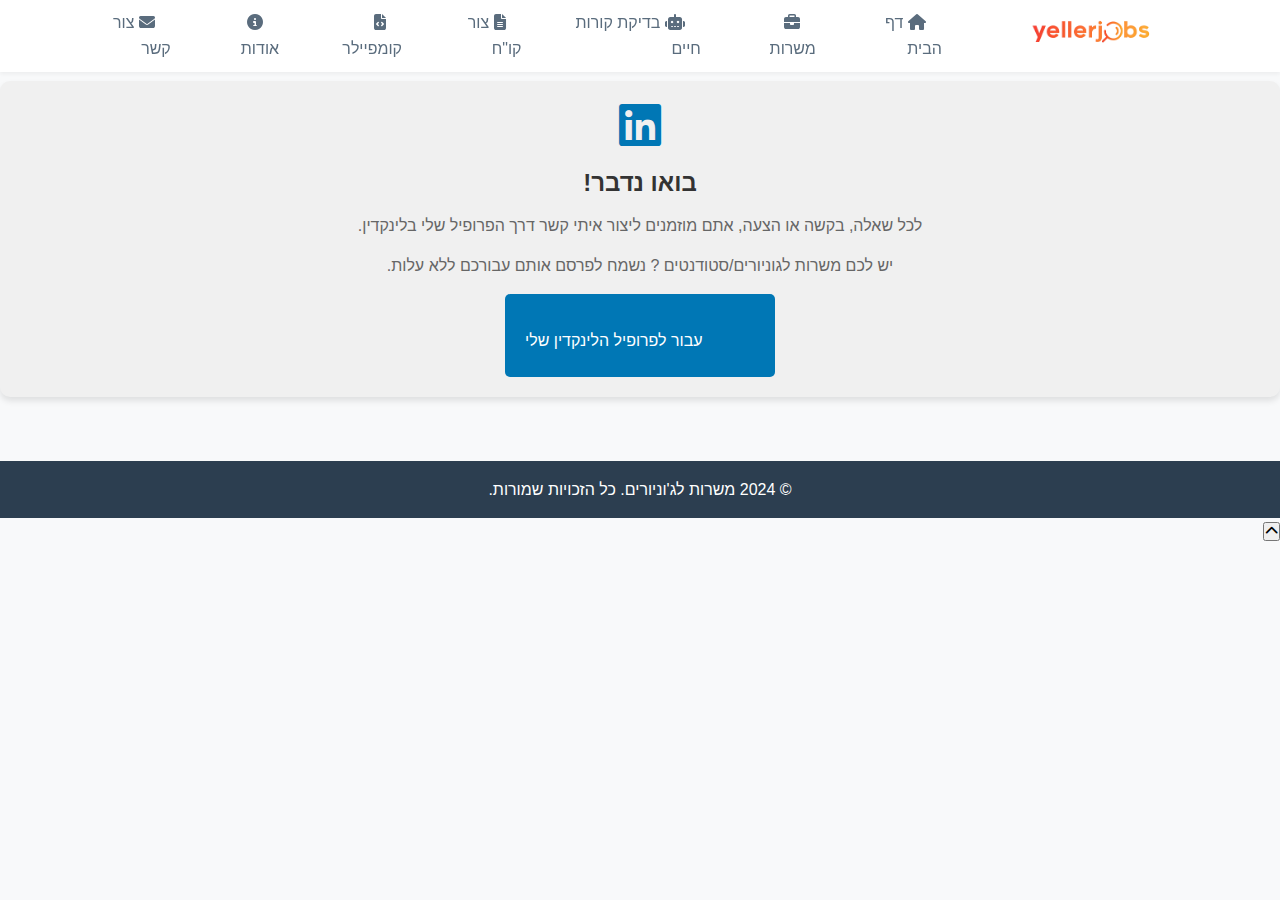
<file: contact.html>
<!DOCTYPE html>
<html lang="he" dir="rtl">
<head>
    <meta charset="UTF-8">
    <meta name="viewport" content="width=device-width, initial-scale=1.0">
    <title>צור קשר - משרות לג'וניורים</title>
    <link rel="stylesheet" href="https://cdnjs.cloudflare.com/ajax/libs/font-awesome/6.1.1/css/all.min.css">
    <link href="https://fonts.googleapis.com/css2?family=Heebo:wght@300;400;700&display=swap" rel="stylesheet">
    <link rel="stylesheet" href="css/styles.css">
    <link rel="stylesheet" href="css/hamburger.css">
    <style>
        .linkedin-contact {
            background-color: #f0f0f0;
            border-radius: 10px;
            padding: 20px;
            margin-top: 30px;
            text-align: center;
            box-shadow: 0 4px 6px rgba(0, 0, 0, 0.1);
        }
        .linkedin-contact i {
            font-size: 48px;
            color: #0077B5;
            margin-bottom: 15px;
        }
        .linkedin-contact h2 {
            color: #333;
            margin-bottom: 10px;
        }
        .linkedin-contact p {
            color: #666;
            margin-bottom: 15px;
        }
        .linkedin-contact a {
            display: inline-block;
            background-color: #0077B5;
            color: white;
            padding: 10px 20px;
            border-radius: 5px;
            text-decoration: none;
            transition: background-color 0.3s ease;
        }
        .linkedin-contact a:hover {
            background-color: #005e93;
        }
    </style>
</head>
<body>
<header>

</header>

<main>
    <section id="contact">
        <h1>צור קשר</h1>
        <div class="linkedin-contact">
            <i class="fab fa-linkedin"></i>
            <h2>בואו נדבר!</h2>
            <p>לכל שאלה, בקשה או הצעה, אתם מוזמנים ליצור איתי קשר דרך הפרופיל שלי בלינקדין.</p>
            <p>יש לכם משרות לגוניורים/סטודנטים ? נשמח לפרסם אותם עבורכם ללא עלות.</p>
            <a href="https://www.linkedin.com/in/yehuda-heller/" target="_blank">
                <i class="fas fa-external-link-alt"></i> עבור לפרופיל הלינקדין שלי
            </a>
        </div>
    </section>
</main>

<footer>
    <p>&copy; 2024 משרות לג'וניורים. כל הזכויות שמורות.</p>
</footer>
<script src="js/hamburger.js"></script>
<script src="js/main.js"></script>
<script src="js/load-nav.js"></script>

<button id="back-to-top" title="חזרה למעלה">
    <i class="fas fa-chevron-up"></i>
</button>

</body>
</html>
</file>
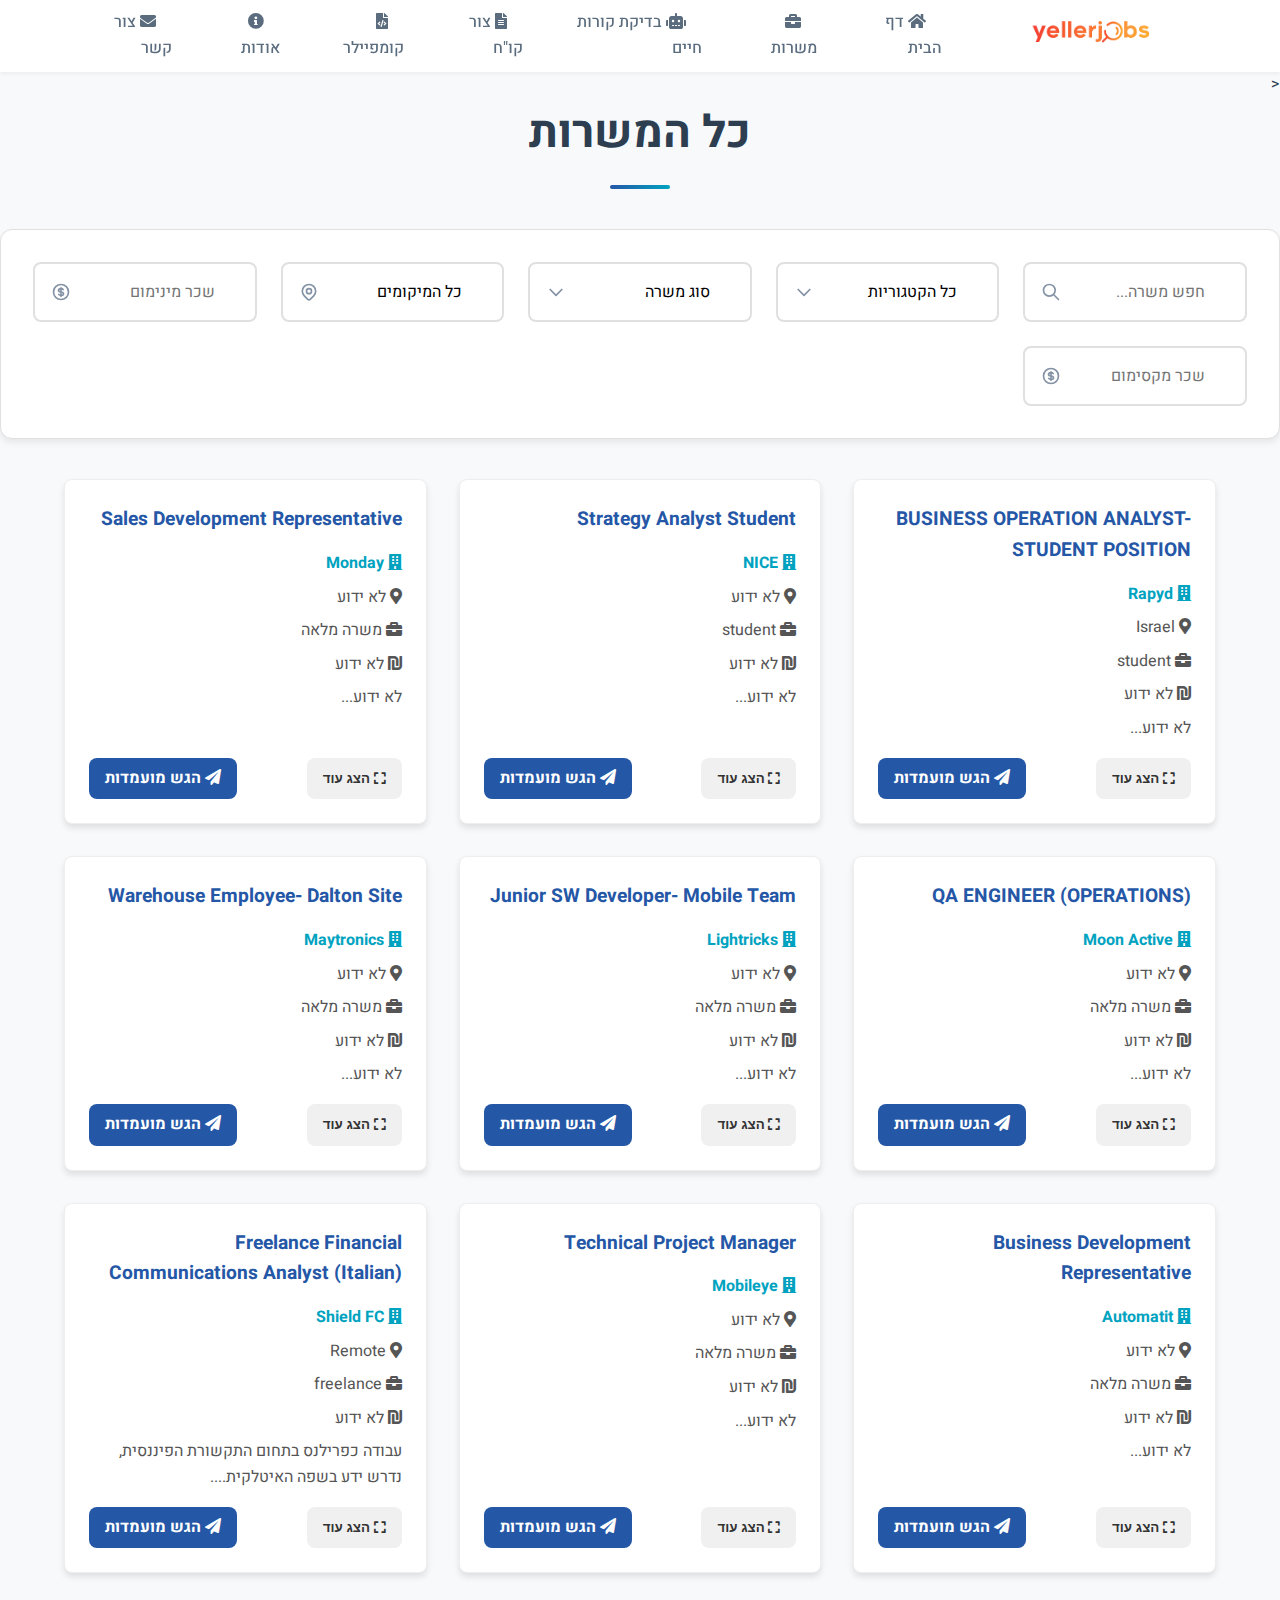
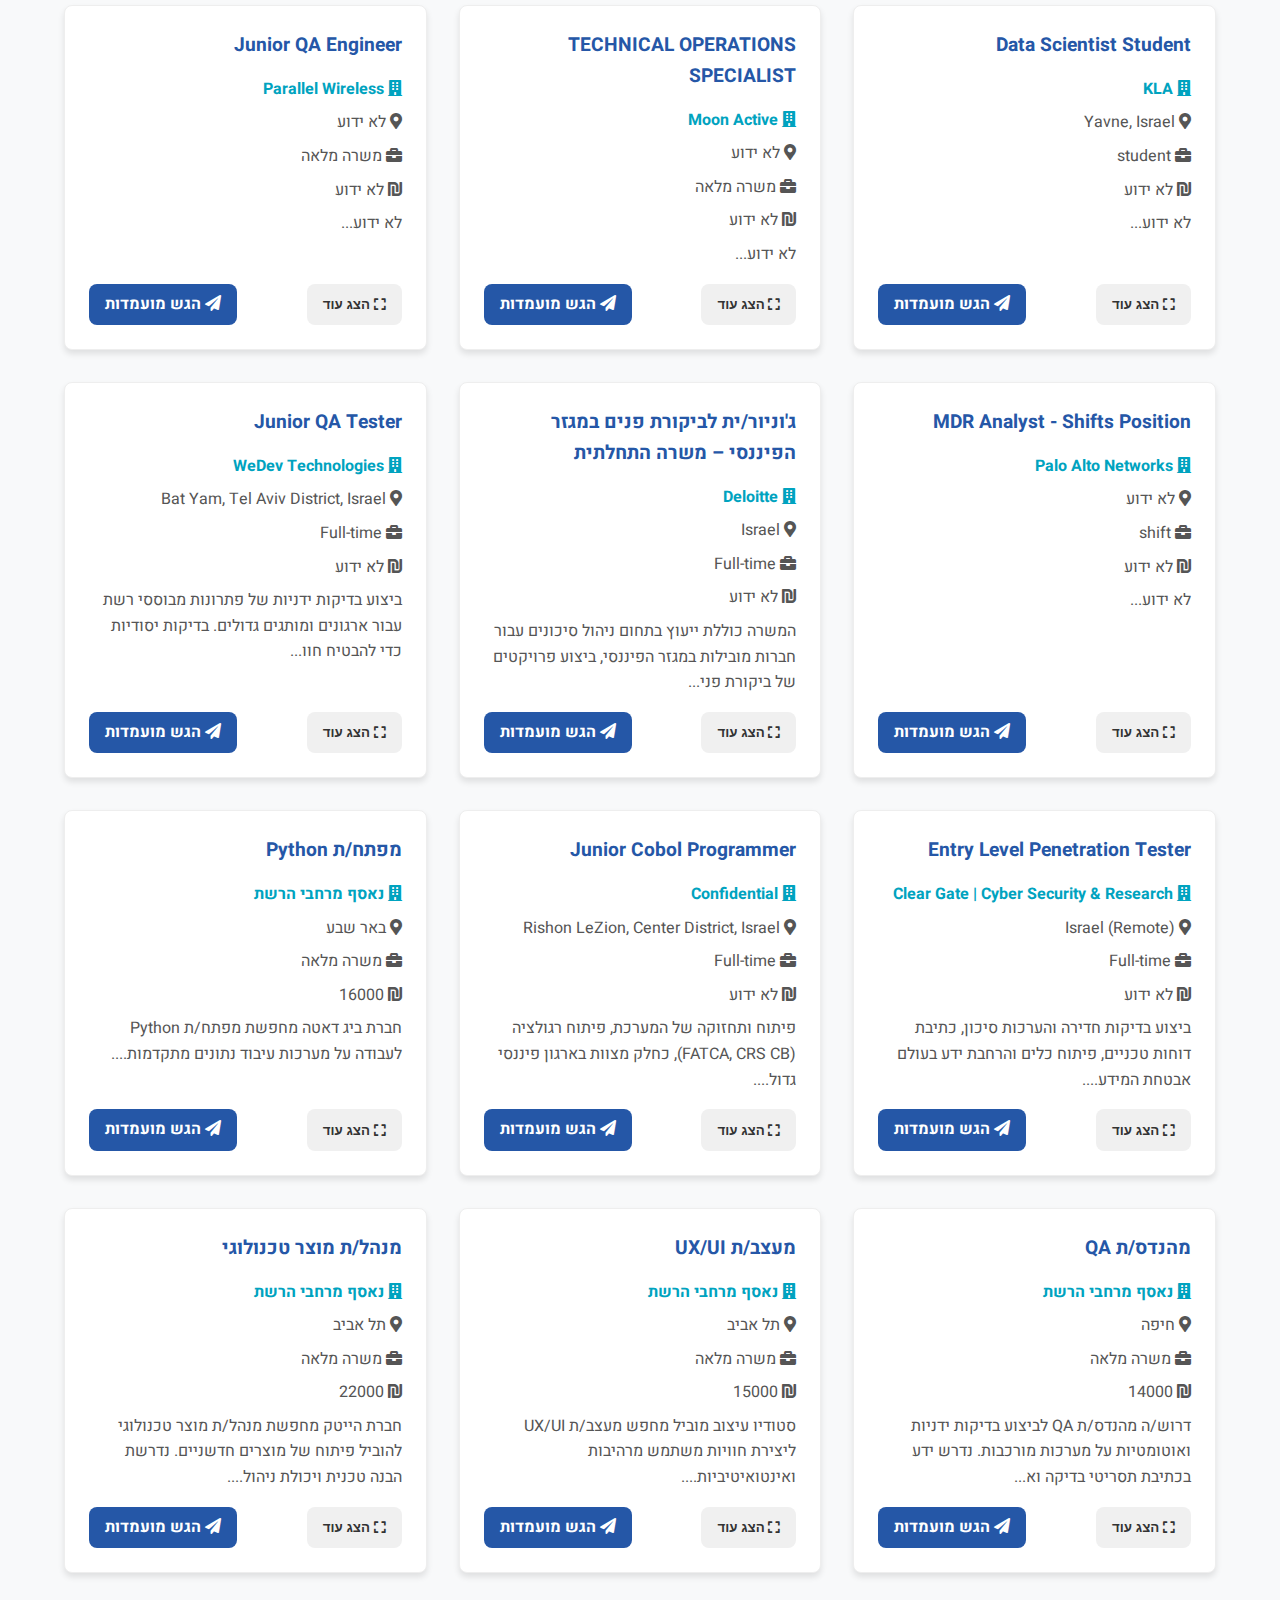
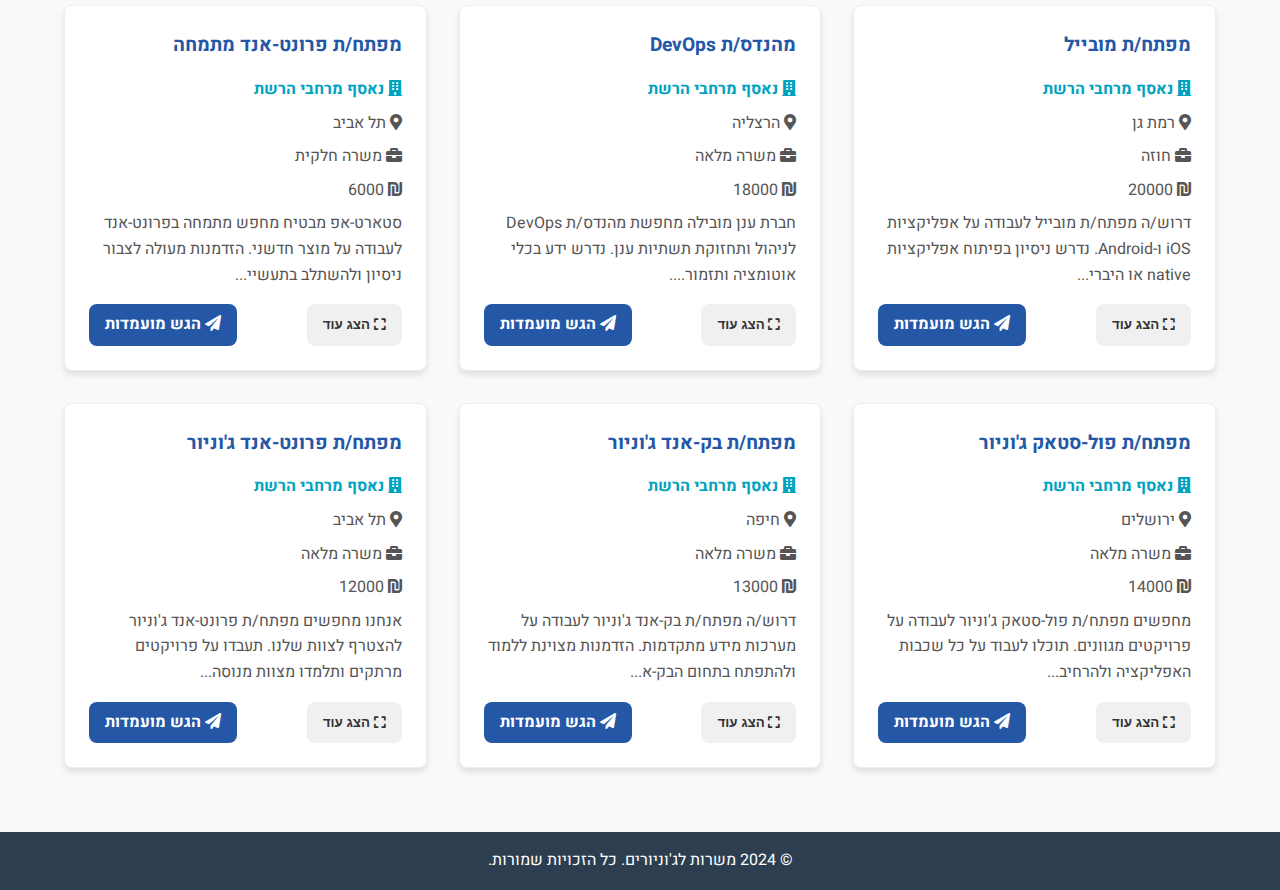
<file: jobs.html>
<!DOCTYPE html>
<html lang="he" dir="rtl">
<head>
    <meta charset="UTF-8">
    <meta name="viewport" content="width=device-width, initial-scale=1.0">
    <title>משרות לג'וניורים - כל המשרות</title>
    <link rel="stylesheet" href="https://cdnjs.cloudflare.com/ajax/libs/font-awesome/6.1.1/css/all.min.css">
    <link href="https://fonts.googleapis.com/css2?family=Heebo:wght@300;400;700&display=swap" rel="stylesheet">
    <link rel="stylesheet" href="css/styles.css">
    <link rel="stylesheet" href="css/hamburger.css">
    <link rel="stylesheet" href="css/jobs.css">
    <link rel="stylesheet" href="css/job-modal.css">
    <     <!-- עמוד העיצוב של החלון של המשרה שנפתח -->
    <link rel="stylesheet" href="https://cdnjs.cloudflare.com/ajax/libs/font-awesome/5.15.3/css/all.min.css">
    <link rel="stylesheet" href="https://cdnjs.cloudflare.com/ajax/libs/font-awesome/5.15.3/css/all.min.css">
<script src="js/hamburger.js" defer></script>

</head>
<body>
<header>

</header>

<main>
    <section id="jobs-page">
        <h1>כל המשרות</h1>
        <div class="job-filters">
            <input type="text" id="search" placeholder="חפש משרה..." list="job-suggestions">
            <datalist id="job-suggestions">
                <!-- יתמלא דינמית ע"י JavaScript -->
            </datalist>
            <select id="category">
                <option value="">כל הקטגוריות</option>
                <option value="frontend">פרונט-אנד</option>
                <option value="backend">בק-אנד</option>
                <option value="fullstack">פול-סטאק</option>
            </select>
            <select id="job-type">
                <option value="">סוג משרה</option>
                <option value="full-time">משרה מלאה</option>
                <option value="part-time">משרה חלקית</option>
                <option value="contract">חוזה</option>
            </select>
            <select id="location">
              <option value="">כל המיקומים</option>
            </select>
            <input type="number" id="min-salary" placeholder="שכר מינימום">
            <input type="number" id="max-salary" placeholder="שכר מקסימום">
        </div>
        <div id="job-list" class="job-list"></div>
    </section>
</main>

<footer>
    <p>&copy; 2024 משרות לג'וניורים. כל הזכויות שמורות.</p>
</footer>

<script type="module" src="js/main.js"></script>
    <script src="js/load-nav.js"></script>
<script type="module" src="js/jobs-page.js"></script>
<button id="back-to-top" title="חזרה למעלה">
    <i class="fas fa-chevron-up"></i>
</button><script src="js/hamburger.js"></script>

<div id="jobModal" class="modal">
    <div class="modal-content">
        <span class="close">&times;</span>
        <div id="modalJobDetails"></div>
    </div>
</div>


</body>
</html>
</file>
<file: css/styles.css>
:root {
    --primary-color: #2557a7;
    --primary-light: #3267b7;
    --primary-dark: #1d4589;
    --secondary-color: #00a3bf;
    --accent-color: #ff6b6b;
    --success-color: #28a745;
    --warning-color: #ffc107;
    --danger-color: #dc3545;
    --text-primary: #2c3e50;
    --text-secondary: #5a6c7d;
    --text-light: #8392a5;
    --background-light: #f8f9fa;
    --background-white: #fff;
    --shadow-sm: 0 2px 4px rgba(0, 0, 0, 0.05);
    --shadow-md: 0 4px 6px rgba(0, 0, 0, 0.07);
    --shadow-lg: 0 10px 15px rgba(0, 0, 0, 0.1);
    --border-radius-sm: 6px;
    --border-radius: 8px;
    --border-radius-lg: 12px;
    --max-width: 1280px;
    --header-height: 72px;
    --transition: all 0.3s ease;
}

* {
    margin: 0;
    padding: 0;
    box-sizing: border-box;
}

body {
    font-family: 'Rubik', -apple-system, BlinkMacSystemFont, 'Segoe UI', sans-serif;
    line-height: 1.6;
    color: var(--text-primary);
    background-color: var(--background-light);
    direction: rtl; /* כיוון טקסט מימין לשמאל */
}

/* ניווט */
nav {
    background-color: var(--background-white);
    box-shadow: var(--shadow-sm);
    position: fixed;
    width: 100%;
    top: 0;
    z-index: 1000;
    padding: 1rem 5%;
    display: flex;
    justify-content: space-between;
    align-items: center;
    height: var(--header-height);
}

.logo {
    display: flex;
    align-items: center;
}

.logo img {
    height: 40px;
    margin-left: 10px;
}

nav ul {
    display: flex;
    list-style: none;
    align-items: center;
    margin: 0;
    padding: 0;
}

nav li {
    margin: 0 1rem;
}

.nav-button {
    text-decoration: none;
    color: var(--text-secondary);
    padding: 0.5rem 1rem;
    border-radius: var(--border-radius);
    transition: var(--transition);
    font-weight: 500;
}

.nav-button:hover {
    color: var(--primary-color);
    background-color: rgba(37, 87, 167, 0.05);
}

.nav-button.active {
    color: var(--primary-color);
    font-weight: 600;
}
/* Hero */
.hero {
    background: linear-gradient(135deg, var(--primary-color) 0%, var(--primary-dark) 100%);
    padding: calc(var(--header-height) + 4rem) 2rem 6rem;
    color: white;
    text-align: center;
    overflow: hidden;
}

.hero h1 {
    font-size: 3rem;
    font-weight: 700;
    margin-bottom: 1.5rem;
    line-height: 1.2;
}

.hero p {
    font-size: 1.25rem;
    margin-bottom: 3rem;
    opacity: 0.9;
}

.small-text {
    font-size: 1rem;
    margin-top: -2rem;
}

/* תיבת חיפוש */
.search-container {
    background: var(--background-white);
    border-radius: var(--border-radius-lg);
    padding: 2rem;
    box-shadow: var(--shadow-lg);
    max-width: 900px;
    margin: 0 auto;
}

.search-inputs {
    display: flex;
    gap: 1rem;
    flex-wrap: wrap;
    justify-content: center;
}

.input-group {
    display: flex;
    align-items: center;
    border: 1px solid #ddd;
    border-radius: var(--border-radius);
    padding: 0.5rem;
    flex: 1 1 200px;
    max-width: 300px;
}

.input-group i {
    margin: 0 0.5rem;
    color: var(--text-light);
}

.input-group input {
    border: none;
    outline: none;
    flex: 1;
    font-size: 1rem;
    padding: 0.5rem 0;
}

.search-button {
    background-color: var(--primary-color);
    color: white;
    border: none;
    padding: 1rem 2rem;
    border-radius: var(--border-radius);
    font-weight: 500;
    cursor: pointer;
    transition: var(--transition);
    display: flex;
    align-items: center;
    gap: 0.5rem;
    white-space: nowrap;
}

.search-button:hover {
    background-color: var(--primary-dark);
    transform: translateY(-2px);
    box-shadow: var(--shadow-md);
}
.read-more {
    display: inline-block;
    padding: 0.5rem 1rem;
    background-color: var(--primary-color);
    color: white;
    text-decoration: none;
    border-radius: var(--border-radius-sm);
    transition: var(--transition);
}

.read-more:hover {
    background-color: var(--primary-dark);
}

/* משרות אחרונות */
#jobs {
    padding: 4rem 2rem;
    text-align: center;
    background-color: var(--background-white);
}

#jobs h2 {
    margin-bottom: 2rem;
    color: var(--primary-color);
    display: flex;
    align-items: center;
    justify-content: center;
    gap: 0.5rem;
}

.job-list {
    display: grid;
    grid-template-columns: repeat(auto-fit, minmax(300px, 1fr));
    gap: 2rem;
}

.job-card {
    background-color: white;
    border-radius: var(--border-radius);
    box-shadow: var(--shadow-md);
    padding: 1.5rem;
    transition: var(--transition);
    text-align: right;
    border: 1px solid #eee;
}

.job-card:hover {
    transform: translateY(-5px);
    box-shadow: var(--shadow-lg);
    border-color: var(--primary-color);
}

.job-card h3 {
    margin-bottom: 0.5rem;
    color: var(--text-primary);
}

.job-card p {
    color: var(--text-secondary);
    margin-bottom: 1rem;
}

.job-card .job-details {
    display: flex;
    flex-direction: column;
    gap: 0.5rem;
    margin-bottom: 1rem;
}

.job-card .job-details span {
    display: flex;
    align-items: center;
    gap: 0.3rem;
    font-size: 0.9rem;
    color: var(--text-light);
}
/* כפתור "לכל המשרות" */
.center-button {
    text-align: center;
    margin-top: 2rem;
}

.cta-button {
    display: inline-block;
    padding: 1rem 2rem;
    background-color: var(--primary-color);
    color: white;
    text-decoration: none;
    border-radius: var(--border-radius);
    font-weight: 500;
    transition: var(--transition);
}

.cta-button:hover {
    background-color: var(--primary-dark);
}

/* Footer */
footer {
    background-color: var(--text-primary);
    color: white;
    text-align: center;
    padding: 1rem 0;
    margin-top: 4rem;
}

/* Modal */
.modal {
    display: none;
    position: fixed;
    z-index: 1000;
    left: 0;
    top: 0;
    width: 100%;
    height: 100%;
    overflow: auto;
    background-color: rgba(0, 0, 0, 0.4);
}

.modal-content {
    background-color: #fefefe;
    margin: 15% auto;
    padding: 20px;
    border: 1px solid #888;
    width: 80%;
    max-width: 600px;
    border-radius: var(--border-radius);
    position: relative;
}

.close {
    position: absolute;
    top: 10px;
    left: 10px;
    color: #aaa;
    font-size: 28px;
    font-weight: bold;
    cursor: pointer;
    text-align: left; /* Important for RTL, aligns the x to the correct side */
}

#modalJobDetails {
    text-align: right;
}
/* תגובתיות */
@media (max-width: 768px) {
    .search-inputs {
        flex-direction: column;
        align-items: stretch;
    }
    .input-group {
        max-width: 100%;
    }
    .search-button {
        width: 100%;
    }
    .articles-grid {
        grid-template-columns: 1fr;
    }
    .job-list {
        grid-template-columns: 1fr;
    }
    nav ul {
        flex-direction: column; /* Stack navigation items */
        align-items: flex-start; /* Align to the start (right in RTL) */
        text-align: right; /* Align text within list items */
    }
    nav li {
        margin: 0.5rem 0; /* Adjust margins for stacked items */
    }



}

/* שיפור עיצוב Hero */
.hero {
    padding: calc(var(--header-height) + 6rem) 2rem 8rem; /* הגדלת הריפוד */
    background-size: cover; /* כיסוי מלא של הרקע */
    background-position: center; /* מרכוז הרקע */
}

.hero h1 {
    font-size: 3.5rem; /* הגדלת גודל הכותרת */
    text-shadow: 2px 2px 4px rgba(0, 0, 0, 0.2); /* הוספת צל לטקסט */
}

.hero p {
    font-size: 1.5rem; /* הגדלת גודל הפסקה */
    line-height: 1.8; /* שיפור ריווח שורות */
    max-width: 800px;
    margin: 0 auto 3rem;
}

/* שיפור עיצוב תיבת החיפוש */
.search-container {
    padding: 3rem;
    border: 1px solid #eee;
}

.search-inputs {
    gap: 1.5rem;
}

.input-group {
    border-color: #ddd;
    box-shadow: inset 0 1px 3px rgba(0, 0, 0, 0.1); /* צל פנימי */
}

.input-group:focus-within { /* הוספת סגנון פוקוס */
    border-color: var(--primary-color);
    box-shadow: 0 0 0 0.2rem rgba(37, 87, 167, 0.25);
}

.search-button {
    padding: 1rem 2.5rem;
    font-size: 1.1rem;
    box-shadow: var(--shadow-sm);
}

.search-button:hover {
    transform: translateY(-3px);
    box-shadow: var(--shadow-md);
}

/* שיפור עיצוב כרטיסיות מאמרים */
#featured-articles {
    padding: 4rem 2rem;
    background-color: var(--background-light);
}

#featured-articles h2 {
    margin-bottom: 2rem;
    color: var(--primary-color);
    text-align: center;
    display: flex;
    align-items: center;
    justify-content: center;
    gap: 0.5rem;
}

.articles-grid {
    display: grid;
    grid-template-columns: repeat(auto-fit, minmax(350px, 1fr)); /* שיפור התגובתיות */
    gap: 2rem;
}

.article-card {
    border-radius: var(--border-radius);
    overflow: hidden; /* מניעת גלישה של התמונה */
    box-shadow: var(--shadow-md);
    transition: transform 0.3s ease, box-shadow 0.3s ease;
    border: 1px solid #eee;
    background-color: #fff;
}

.article-card:hover {
    transform: translateY(-5px);
    box-shadow: var(--shadow-lg);
}

.article-card img {
    width: 100%;
    height: 200px; /* גובה קבוע לתמונות */
    object-fit: cover; /* התאמת התמונה למסגרת */
    display: block;
}

.article-content {
    padding: 1.5rem;
}

.article-content h3 {
    margin-bottom: 0.75rem;
    color: var(--text-primary);
}

.article-content p {
    color: var(--text-secondary);
    margin-bottom: 1rem;
    font-size: 0.95rem;
}

/* שיפור עיצוב כפתור "לכל המשרות" */
.cta-button {
    padding: 1.2rem 2.5rem;
    font-size: 1.1rem;
    box-shadow: var(--shadow-sm);
}

.cta-button:hover {
    transform: translateY(-3px);
    box-shadow: var(--shadow-md);
}

/* שיפור תגובתיות */
@media (max-width: 576px) {
    .hero h1 {
        font-size: 2.5rem;
    }
    .hero p {
        font-size: 1.1rem;
    }
}

/* שיפור עיצוב מובייל לתפריט הניווט */
@media (max-width: 768px) {
    nav {
        flex-direction: column;
        align-items: flex-start;
        padding: 1rem;
    }

    nav ul {
        flex-direction: column;
        width: 100%;
        margin-top: 1rem;
    }

    nav li {
        margin: 0.5rem 0;
        width: 100%;
        text-align: right; /* выравниваем текст справа */
    }

    .nav-button {
        display: block;
        width: 100%;
        padding: 0.75rem 1rem;
        text-align: right;
        border-radius: var(--border-radius-sm);
    }
}
/* שיפור פריסת "משרות אחרונות" - גרסה משופרת עם קו וחלוקה */
#jobs {
    padding: 8rem 2rem;
    background-color: #f8f9fa;
    margin: 4rem 0;
    position: relative; /* עבור מיקום האלמנטים */
    overflow: hidden; /* מניעת גלישת תוכן */
}

#jobs-container {
    max-width: 1200px;
    margin: 0 auto;
}

#jobs h2 {
    margin-bottom: 4rem; /* הגדלת המרווח מתחת לכותרת */
    color: var(--primary-color);
    display: flex;
    align-items: center;
    justify-content: center;
    gap: 1rem;
    font-size: 2.2rem; /* הגדלת גודל הכותרת */
    font-weight: 700; /* משקל עבה יותר */
    text-transform: uppercase;
    letter-spacing: 1px;
}

/* קו הפרדה מעוצב */
#jobs::before {
    content: "";
    position: absolute;
    top: 0;
    left: 50%;
    transform: translateX(-50%);
    width: 80%;
    height: 2px;
    background: linear-gradient(to right, transparent, var(--primary-color), transparent); /* גרדיאנט */
}

#jobs::after { /* הוספת אייקונים לקו */
    content: "\f0b1 \f0b1 \f0b1"; /* שלושה אייקונים של תיק עבודה (ניתן לשנות) */
    font-family: "Font Awesome 6 Free";
    font-weight: 900; /* סגנון מוצק לאייקונים */
    position: absolute;
    top: -16px; /* מיקום מעל הקו */
    left: 50%;
    transform: translateX(-50%);
    color: var(--primary-color);
    font-size: 1.2rem;
    letter-spacing: 1.5rem; /* מרווח בין האייקונים */
    opacity: 0.7; /* שקיפות קלה */
}

.job-list {
    display: grid;
    grid-template-columns: repeat(auto-fit, minmax(380px, 1fr));
    gap: 2rem;
}

.job-card {
    /* ... שאר הסגנונות של .job-card נשארים אותו דבר ... */
    display: flex;
    flex-direction: column;
    height: 100%;
    transition: transform 0.2s ease-in-out;
    border: 1px solid #eee; /* החזרת גבול עדין */
}

.job-card:hover {
    transform: scale(1.03); /* הגדלה קלה יותר בריחוף */
    box-shadow: 0 12px 24px rgba(0, 0, 0, 0.1); /* צל בולט יותר */
    border: 1px solid var(--primary-color); /* גבול צבעוני בריחוף */
}

/* ... שאר הסגנונות נשארים אותו דבר ... */

/* שיפור תגובתיות */
@media (max-width: 992px) {
    #jobs-container {
        max-width: 960px;
    }
    #jobs::after {
        letter-spacing: 1rem; /* מרווח קטן יותר בין האייקונים במובייל */
        font-size: 1rem;
    }
}

@media (max-width: 768px) {
    .job-list {
        grid-template-columns: repeat(auto-fit, minmax(300px, 1fr));
        gap: 1.5rem;
    }
    .job-card {
        padding: 1.5rem;
    }
    #jobs-container {
        max-width: 720px;
    }
    #jobs::after {
        letter-spacing: 0.5rem; /* מרווח קטן עוד יותר */
    }
}

@media (max-width: 576px) {
    #jobs-container {
        max-width: 540px;
    }
    #jobs::after {
        content: "\f0b1"; /* אייקון בודד במובייל קטן */
        letter-spacing: 0rem;
    }
}

@media (max-width: 480px) {
    .job-card-actions {
        flex-direction: column;
        align-items: stretch;
        gap: 0.75rem;
    }
    .expand-job, .apply-job {
        min-width: auto;
        font-size: 0.9rem;
    }
}

/* עיצוב רשימת משרות בעמוד הראשי */
#jobs {
    padding: 2rem 0; /* הוספתי ריווח עליון ותחתון */
    background-color: #f5f7fa; /* רקע כמו בעמוד משרות */
}

#jobs h2 {
    text-align: center;
    margin-bottom: 2rem;
    color: var(--primary-color);
    font-size: 2rem; /* גודל פחות בולט מהכותרת בעמוד המשרות */
    text-shadow: 1px 1px 2px rgba(0,0,0,0.1);
}

#job-list {
    display: grid;
    grid-template-columns: repeat(auto-fit, minmax(300px, 1fr));
    gap: 2rem;
    padding: 0 5%;
}

.job-card {
    background-color: #fff;
    border-radius: var(--border-radius);
    box-shadow: 0 4px 6px rgba(0,0,0,0.1);
    padding: 1.5rem;
    transition: var(--transition);
    display: flex;
    flex-direction: column;
}

.job-card:hover {
    transform: translateY(-5px);
    box-shadow: 0 6px 12px rgba(0,0,0,0.15);
}

.job-card h3 {
    font-size: 1.2rem; /* גודל פחות בולט מהכותרת בעמוד המשרות */
    margin-bottom: 1rem;
    color: var(--primary-color);
}

.job-card p {
    margin-bottom: 0.5rem;
    color: #555;
}

.job-card .company {
    font-weight: bold;
    color: var(--secondary-color);
}

.job-card .job-summary {
    flex-grow: 1;
    margin-bottom: 1rem;
}

.job-card-actions {
    display: flex;
    justify-content: space-between;
    margin-top: auto; /* חשוב כדי שהכפתורים יהיו בתחתית הכרטיס */
}

.job-card-actions button,
.job-card-actions a {
    padding: 0.5rem 1rem;
    border: none;
    border-radius: var(--border-radius);
    cursor: pointer;
    transition: var(--transition);
    text-decoration: none;
    font-weight: bold;
}

.job-card-actions .expand-job {
    background-color: #f0f0f0;
    color: #333;
}

.job-card-actions .apply-job {
    background-color: var(--primary-color);
    color: #fff;
}

.job-card-actions button:hover,
.job-card-actions a:hover {
    opacity: 0.8;
}

/* עיצוב כפתור "לכל המשרות" */
.center-button {
    text-align: center;
    margin-top: 2rem; /* הוספתי מרווח עליון */
}

.cta-button {
    display: inline-block;
    padding: 1rem 2rem;
    background-color: var(--primary-color);
    color: #fff;
    text-decoration: none;
    border-radius: var(--border-radius);
    transition: var(--transition);
}

.cta-button:hover {
    opacity: 0.8;
}

@media (max-width: 768px) {
    #job-list {
        grid-template-columns: 1fr;
    }
}

/* שיפורים ועדכונים לרספונסיביות */

/* טיפול ברוחב מסך קטן מאוד (טלפונים קטנים) */
@media (max-width: 400px) {
    .hero h1 {
        font-size: 2rem; /* גודל כותרת קטן עוד יותר */
    }
    .hero p {
        font-size: 1rem; /* גודל פסקה קטן עוד יותר */
    }
    .search-container {
        padding: 1.5rem; /* פחות ריפוד בתיבת החיפוש */
    }
    .search-inputs {
        gap: 0.75rem; /* מרווח קטן יותר בין שדות החיפוש */
    }
    .input-group {
        padding: 0.3rem; /* פחות ריפוד בשדות הקלט */
    }
    .input-group i {
        margin: 0 0.3rem;
    }
    .input-group input {
        font-size: 0.9rem;
    }
    .search-button {
        padding: 0.75rem 1.5rem;
        font-size: 0.9rem;
    }
    .job-card {
        padding: 1rem; /* פחות ריפוד בכרטיסיות משרה */
    }
    .job-card h3 {
        font-size: 1.1rem;
    }
    .job-card p {
        font-size: 0.9rem;
    }
    .cta-button {
        padding: 0.75rem 1.5rem;
        font-size: 0.9rem;
    }
}

/* שיפור תפריט ניווט במובייל - הוספת כפתור המבורגר */
@media (max-width: 768px) {
    nav ul {
        display: none; /* הסתר את התפריט כברירת מחדל */
        flex-direction: column;
        width: 100%;
        margin-top: 1rem;
        background-color: var(--background-white); /* רקע לתפריט הנפתח */
        box-shadow: var(--shadow-sm);
        position: absolute; /* מיקום אבסולוטי */
        top: var(--header-height); /* מיקום מתחת לניווט */
        right: 0;
        padding: 1rem;
    }

    nav.active ul {
        display: flex; /* הצג את התפריט כאשר הוא פעיל */
    }

    nav li {
        margin: 0.5rem 0;
        width: 100%;
        text-align: right;
    }

    .nav-button {
        display: block;
        width: 100%;
        padding: 0.75rem 1rem;
        text-align: right;
        border-radius: var(--border-radius-sm);
        border-bottom: 1px solid #eee; /* הוספת קו הפרדה */
    }

    .menu-toggle { /* סגנון לכפתור ההמבורגר */
        display: block;
        cursor: pointer;
        font-size: 1.5rem;
        color: var(--text-primary);
    }
    nav {
        flex-direction: row; /* חזרה לתצוגת שורה */
        justify-content: space-between;
        align-items: center;
    }
    .logo {
        flex-grow: 1;
    }
}
/* בקובץ ה CSS שלך (styles.css ככל הנראה) או בתוך תגית <style> בתוך ה <head> */

/* סגנונות קיימים (לשימור) */
.search-container {
    background: var(--background-white);
    border-radius: var(--border-radius-lg);
    padding: 2rem; /* שמור על ריפוד מסוים למחשב */
    box-shadow: var(--shadow-lg);
    max-width: 900px;
    margin: 0 auto;
}

.search-inputs {
    display: flex;
    gap: 1rem;
    flex-wrap: wrap; /* חשוב לרספונסיביות */
    justify-content: center;
}

.input-group {
    display: flex;
    align-items: center;
    border: 1px solid #ddd;
    border-radius: var(--border-radius);
    padding: 0.5rem;
    flex: 1 1 200px; /* חשוב לגמישות */
    max-width: 300px; /* הגבלה למחשב */
}
/* ... שאר הסגנונות הקיימים ... */

/* שיפורים לרספונסיביות של תיבת החיפוש */
@media (max-width: 768px) { /* מסכים קטנים (טאבלטים ומטה) */
    .search-container {
        padding: 1.5rem; /* הקטנת ריפוד */
    }

    .search-inputs {
        flex-direction: column; /* סידור אנכי של השדות */
        align-items: stretch; /* מתיחה לרוחב מלא */
        gap: 0.75rem; /* מרווח קטן יותר */
    }

    .input-group {
        max-width: 100%; /* רוחב מלא במובייל */
        flex: 1 1 100%; /* חשוב לגמישות מלאה */
        padding: 0.4rem; /* ריפוד פנימי קטן יותר */
    }

    .input-group input {
        font-size: 0.9rem; /* גודל גופן קטן יותר */
    }

    .search-button {
        width: 100%; /* רוחב מלא */
        padding: 0.8rem 1.5rem; /* ריפוד קטן יותר */
        font-size: 0.9rem; /* גודל גופן קטן יותר */
    }
}

@media (max-width: 400px) { /* מסכים קטנים מאוד (טלפונים) */
    .search-container {
        padding: 1rem; /* ריפוד מינימלי */
    }

    .input-group {
        padding: 0.3rem;
    }
    .search-button {
        padding: 0.6rem 1.2rem;
        font-size: 0.8rem;
    }
}

/* שיפורים ועדכונים לרספונסיביות - טיפול מורחב בטלפונים קטנים */

@media (max-width: 375px) { /* נקודת שבירה קטנה יותר - אייפון SE ומכשירים דומים */
    body {
        font-size: 0.9rem; /* גודל גופן בסיסי קטן יותר */
    }

    h1, h2 {
        text-align: center; /* יישור כותרות למרכז */
    }

    .hero {
        padding: calc(var(--header-height) + 4rem) 1rem 6rem; /* ריפוד מופחת */
    }

    .hero h1 {
        font-size: 2rem; /* גודל כותרת מופחת */
    }

    .hero p {
        font-size: 1rem;
        margin-bottom: 2rem;
    }

    .search-container {
        padding: 1rem;
    }

    .search-inputs {
        gap: 0.5rem;
    }

    .input-group {
        padding: 0.3rem;
    }

    .input-group i {
        margin: 0 0.2rem;
    }

    .input-group input {
        font-size: 0.85rem;
    }

    .search-button {
        padding: 0.6rem 1rem;
        font-size: 0.85rem;
    }

    #featured-articles {
        padding: 2rem 1rem;
    }

    .articles-grid {
        grid-template-columns: 1fr; /* טור אחד במובייל קטן */
        gap: 1rem;
    }

    .article-card img {
        height: 150px; /* גובה תמונה מופחת */
    }

    .article-content {
        padding: 1rem;
    }

    .article-content h3 {
        font-size: 1.1rem;
    }
    .article-content p {
      font-size: 0.8rem;
    }

    #jobs {
        padding: 2rem 1rem;
    }
    #jobs h2 {
      font-size: 1.5rem;
    }

    #job-list {
        padding: 0 2%; /* ריפוד צדדי מופחת */
        gap: 1rem;
    }

    .job-card {
        padding: 1rem;
    }

    .job-card h3 {
        font-size: 1rem;
    }

    .job-card p {
        font-size: 0.85rem;
    }

    .cta-button {
        padding: 0.75rem 1.2rem;
        font-size: 0.85rem;
    }

    footer {
        font-size: 0.8rem;
        padding: 0.7rem 0;
    }
    nav {
        padding: 0.5rem;
    }
    .logo img {
      height: 30px;
    }
    .menu-toggle {
      font-size: 1.2rem;
    }
}
</file>
<file: css/hamburger.css>
/* hamburger.css */
.nav-container {
    display: flex;
    justify-content: space-between;
    align-items: center;
    padding: 10px 5%;
}

.hamburger {
    display: none;
    cursor: pointer;
    z-index: 1001;
}

.hamburger div {
    width: 25px;
    height: 3px;
    background-color: #333;
    margin: 5px 0;
    transition: 0.4s;
}

@media screen and (max-width: 768px) {
    .hamburger {
        display: block;
    }

    nav .nav-menu {
        display: none;
        flex-direction: column;
        width: 100%;
        position: fixed;
        top: 60px;
        right: 0;
        bottom: 0;
        background-color: #f8f9fa; /* רקע בהיר לכל התפריט */
        box-shadow: -2px 0 5px rgba(0,0,0,0.1);
        padding: 0; /* הסרת הפדינג */
        margin: 0; /* הסרת המרג'ין */
        z-index: 1000;
        transition: all 0.3s ease-in-out;
    }

    nav .nav-menu.show {
        display: flex;
    }

    nav .nav-menu li {
        margin: 0; /* הסרת המרג'ין */
        padding: 0; /* הסרת הפדינג */
        width: 100%;
    }

    .nav-button {
        display: flex;
        flex-direction: row;
        justify-content: flex-start;
        align-items: center;
        padding: 15px 20px;
        width: 100%;
        color: #333;
        text-decoration: none;
        transition: background-color 0.3s, color 0.3s;
        background-color: #ffffff; /* רקע לבן לכל כפתור */
        border: none; /* הסרת הגבול */
    }

    .nav-button:not(:last-child) {
        border-bottom: 1px solid #e9ecef; /* קו הפרדה בין הכפתורים, למעט האחרון */
    }

    .nav-button:hover, .nav-button:focus {
        background-color: #e9ecef; /* רקע כהה יותר בעת hover */
        color: #007bff; /* צבע טקסט כחול בעת hover */
    }

    .nav-button i {
        margin-left: 15px;
        font-size: 1.2em;
    }

    .nav-button span {
        font-size: 1em;
    }
}

.hamburger.active div:nth-child(1) {
    transform: rotate(-45deg) translate(-5px, 6px);
}

.hamburger.active div:nth-child(2) {
    opacity: 0;
}

.hamburger.active div:nth-child(3) {
    transform: rotate(45deg) translate(-5px, -6px);
}
</file>
<file: css/jobs.css>
/* משתני CSS מעודכנים */
:root {
    --primary-color: #2557a7;
    --primary-light: #3267b7;
    --primary-dark: #1d4589;
    --secondary-color: #00a3bf;
    --accent-color: #ff6b6b;
    --success-color: #28a745;
    --warning-color: #ffc107;
    --danger-color: #dc3545;
    --text-primary: #2c3e50;
    --text-secondary: #5a6c7d;
    --text-light: #8392a5;
    --background-light: #f8f9fa;
    --background-white: #fff;
    --border-color: #e0e0e0;
    --input-focus-color: rgba(37, 87, 167, 0.2);
    --shadow-sm: 0 2px 4px rgba(0, 0, 0, 0.05);
    --shadow-md: 0 4px 6px rgba(0, 0, 0, 0.07);
    --shadow-lg: 0 10px 15px rgba(0, 0, 0, 0.1);
    --border-radius-sm: 6px;
    --border-radius: 8px;
    --border-radius-lg: 12px;
    --header-height: 72px;
    --transition: all 0.3s ease;
    --max-width: 1280px;
}

/* עיצוב בסיסי */
body {
    font-family: 'Heebo', sans-serif;
    line-height: 1.6;
    background-color: var(--background-light);
    color: var(--text-primary);
    overflow-x: hidden;
    padding-top: var(--header-height);
    direction: rtl;
}

/* כותרת ראשית */
h1 {
    font-size: 2.8rem;
    color: var(--text-primary);
    margin-bottom: 2.5rem;
    text-align: center;
    font-weight: 700;
    position: relative;
}

h1::after {
    content: '';
    display: block;
    width: 60px;
    height: 4px;
    background: linear-gradient(to right, var(--primary-color), var(--secondary-color));
    margin: 1rem auto;
    border-radius: 2px;
}

/* עיצוב תיבת החיפוש והפילטרים */
.job-filters {
    background: var(--background-white);
    padding: 2rem;
    border-radius: var(--border-radius-lg);
    box-shadow: var(--shadow-md);
    border: 1px solid var(--border-color);
    margin-bottom: 2.5rem;
    display: grid;
    grid-template-columns: repeat(auto-fit, minmax(200px, 1fr));
    gap: 1.5rem;
    position: relative;
    z-index: 2;
}

/* עיצוב שדות הקלט */
.job-filters input,
.job-filters select {
    width: 100%;
    padding: 1rem 2.5rem 1rem 1rem;
    border: 2px solid var(--border-color);
    border-radius: var(--border-radius);
    font-size: 1rem;
    transition: var(--transition);
    font-family: 'Heebo', sans-serif;
    background-color: white;
    appearance: none;
    position: relative;
}

/* הוספת אייקונים לשדות */
#search {
    background-image: url("data:image/svg+xml,%3Csvg xmlns='http://www.w3.org/2000/svg' fill='none' viewBox='0 0 24 24' stroke='%238392a5'%3E%3Cpath stroke-linecap='round' stroke-linejoin='round' stroke-width='2' d='M21 21l-6-6m2-5a7 7 0 11-14 0 7 7 0 0114 0z'/%3E%3C/svg%3E");
    background-repeat: no-repeat;
    background-position: left 1rem center;
    background-size: 20px;
    padding-left: 2.5rem;
}

#location {
    background-image: url("data:image/svg+xml,%3Csvg xmlns='http://www.w3.org/2000/svg' fill='none' viewBox='0 0 24 24' stroke='%238392a5'%3E%3Cpath stroke-linecap='round' stroke-linejoin='round' stroke-width='2' d='M17.657 16.657L13.414 20.9a1.998 1.998 0 01-2.827 0l-4.244-4.243a8 8 0 1111.314 0z'/%3E%3Cpath stroke-linecap='round' stroke-linejoin='round' stroke-width='2' d='M15 11a3 3 0 11-6 0 3 3 0 016 0z'/%3E%3C/svg%3E");
    background-repeat: no-repeat;
    background-position: left 1rem center;
    background-size: 20px;
    padding-left: 2.5rem;
}

#category, #job-type {
    background-image: url("data:image/svg+xml,%3Csvg xmlns='http://www.w3.org/2000/svg' fill='none' viewBox='0 0 24 24' stroke='%238392a5'%3E%3Cpath stroke-linecap='round' stroke-linejoin='round' stroke-width='2' d='M19 9l-7 7-7-7'/%3E%3C/svg%3E");
    background-repeat: no-repeat;
    background-position: left 1rem center;
    background-size: 20px;
    padding-left: 2.5rem;
}

#min-salary, #max-salary {
    background-image: url("data:image/svg+xml,%3Csvg xmlns='http://www.w3.org/2000/svg' fill='none' viewBox='0 0 24 24' stroke='%238392a5'%3E%3Cpath stroke-linecap='round' stroke-linejoin='round' stroke-width='2' d='M12 8c-1.657 0-3 .895-3 2s1.343 2 3 2 3 .895 3 2-1.343 2-3 2m0-8c1.11 0 2.08.402 2.599 1M12 8V7m0 1v8m0 0v1m0-1c-1.11 0-2.08-.402-2.599-1M21 12a9 9 0 11-18 0 9 9 0 0118 0z'/%3E%3C/svg%3E");
    background-repeat: no-repeat;
    background-position: left 1rem center;
    background-size: 20px;
    padding-left: 2.5rem;
}

/* מצבי hover ו-focus */
.job-filters input:hover,
.job-filters select:hover {
    border-color: var(--primary-light);
}

.job-filters input:focus,
.job-filters select:focus {
    border-color: var(--primary-color);
    outline: none;
    box-shadow: 0 0 0 4px var(--input-focus-color);
}

/* רשימת המשרות */
.job-list {
    display: grid;
    gap: 2rem;
    grid-template-columns: repeat(auto-fit, minmax(380px, 1fr));
}

/* כפתור חזרה למעלה */
#back-to-top {
    position: fixed;
    bottom: 2.5rem;
    left: 2.5rem;
    width: 50px;
    height: 50px;
    border-radius: 50%;
    background: var(--primary-color);
    color: white;
    border: none;
    cursor: pointer;
    display: flex;
    align-items: center;
    justify-content: center;
    box-shadow: var(--shadow-md);
    transition: var(--transition);
    z-index: 99;
    opacity: 0;
    visibility: hidden;
}

#back-to-top.visible {
    opacity: 1;
    visibility: visible;
}

#back-to-top:hover {
    background: var(--primary-dark);
    transform: translateY(-3px);
    box-shadow: var(--shadow-lg);
}

/* מצב טעינה */
.loading {
    text-align: center;
    padding: 3rem;
}

.loading::after {
    content: "";
    display: inline-block;
    width: 50px;
    height: 50px;
    border: 4px solid #f3f3f3;
    border-top: 4px solid var(--primary-color);
    border-radius: 50%;
    animation: spin 1s ease-in-out infinite;
}

@keyframes spin {
    0% { transform: rotate(0deg); }
    100% { transform: rotate(360deg); }
}

/* התאמה למובייל */
@media (max-width: 768px) {
    :root {
        --header-height: 60px;
    }

    #jobs-page {
        padding: 0 1rem;
    }

    .job-filters {
        padding: 1.5rem;
        grid-template-columns: 1fr;
    }

    h1 {
        font-size: 2.2rem;
    }

    .job-list {
        grid-template-columns: 1fr;
    }

    #back-to-top {
        bottom: 1.5rem;
        left: 1.5rem;
        width: 40px;
        height: 40px;
    }
}

/* מצב חושך */
@media (prefers-color-scheme: dark) {
    :root {
        --background-light: #1a1a1a;
        --background-white: #242424;
        --text-primary: #e1e1e1;
        --text-secondary: #b0b0b0;
        --border-color: #333;
    }

    .job-filters input,
    .job-filters select {
        background-color: #1a1a1a;
        color: var(--text-primary);
    }

    .job-filters input::placeholder {
        color: #666;
    }

    #back-to-top {
        background: var(--primary-light);
    }

    #back-to-top:hover {
        background: var(--primary-color);
    }
}

/* נגישות */
@media (prefers-reduced-motion: reduce) {
    * {
        animation: none !important;
        transition: none !important;
    }
}

/* טיפול בפוקוס */
:focus-visible {
    outline: 3px solid var(--input-focus-color);
    outline-offset: 2px;
}
</file>
<file: css/job-modal.css>
/* job-modal.css */

:root {
    --modal-primary-color: #3498db;
    --modal-secondary-color: #2980b9;
    --modal-text-color: #333;
    --modal-background: #f9f9f9;
    --modal-border-radius: 8px;
}

.modal {
    display: none;
    position: fixed;
    z-index: 1000;
    right: 0;
    top: 0;
    width: 100%;
    height: 100%;
    overflow: auto;
    background-color: rgba(0,0,0,0.6);
}

.modal-content {
    background-color: var(--modal-background);
    margin: 5% auto;
    padding: 40px;
    border: none;
    width: 90%;
    max-width: 700px;
    border-radius: var(--modal-border-radius);
    box-shadow: 0 5px 15px rgba(0,0,0,0.3);
    direction: rtl;
}

.close {
    color: #aaa;
    float: left;
    font-size: 28px;
    font-weight: bold;
    cursor: pointer;
    transition: color 0.3s;
}

.close:hover,
.close:focus {
    color: var(--modal-primary-color);
}

#modalJobDetails h2 {
    color: var(--modal-primary-color);
    margin-bottom: 30px;
    font-size: 28px;
    border-bottom: 2px solid var(--modal-primary-color);
    padding-bottom: 15px;
    text-align: center;
}

#modalJobDetails p {
    margin-bottom: 20px;
    color: var(--modal-text-color);
    line-height: 1.8;
}

#modalJobDetails strong {
    color: var(--modal-secondary-color);
    font-weight: 600;
}

#modalJobDetails .job-detail {
    display: flex;
    align-items: center;
    margin-bottom: 20px;
    font-size: 16px;
}

#modalJobDetails .job-detail i {
    margin-left: 15px;
    color: var(--modal-primary-color);
    font-size: 20px;
    width: 25px;
    text-align: center;
}

#modalJobDetails .apply-job {
    display: block;
    margin-top: 35px;
    padding: 15px 30px;
    background-color: var(--modal-primary-color);
    color: white;
    text-decoration: none;
    border-radius: 30px;
    transition: background-color 0.3s, transform 0.2s;
    font-weight: bold;
    text-align: center;
    font-size: 18px;
}

#modalJobDetails .apply-job:hover {
    background-color: var(--modal-secondary-color);
    transform: translateY(-2px);
}

#modalJobDetails .requirements,
#modalJobDetails .description {
    background-color: white;
    padding: 25px;
    border-radius: var(--modal-border-radius);
    margin-top: 30px;
    box-shadow: 0 2px 10px rgba(0,0,0,0.1);
}

#modalJobDetails .requirements h3,
#modalJobDetails .description h3 {
    color: var(--modal-primary-color);
    margin-bottom: 20px;
    font-size: 22px;
    display: flex;
    align-items: center;
}

#modalJobDetails .requirements h3 i,
#modalJobDetails .description h3 i {
    margin-left: 10px;
}

#modalJobDetails ul {
    list-style-type: none;
    padding-right: 0;
}

#modalJobDetails ul li {
    margin-bottom: 12px;
    position: relative;
    padding-right: 25px;
}

#modalJobDetails ul li:before {
    content: "\f00c";
    font-family: "Font Awesome 5 Free";
    font-weight: 900;
    position: absolute;
    right: 0;
    color: var(--modal-primary-color);
}
</file>
